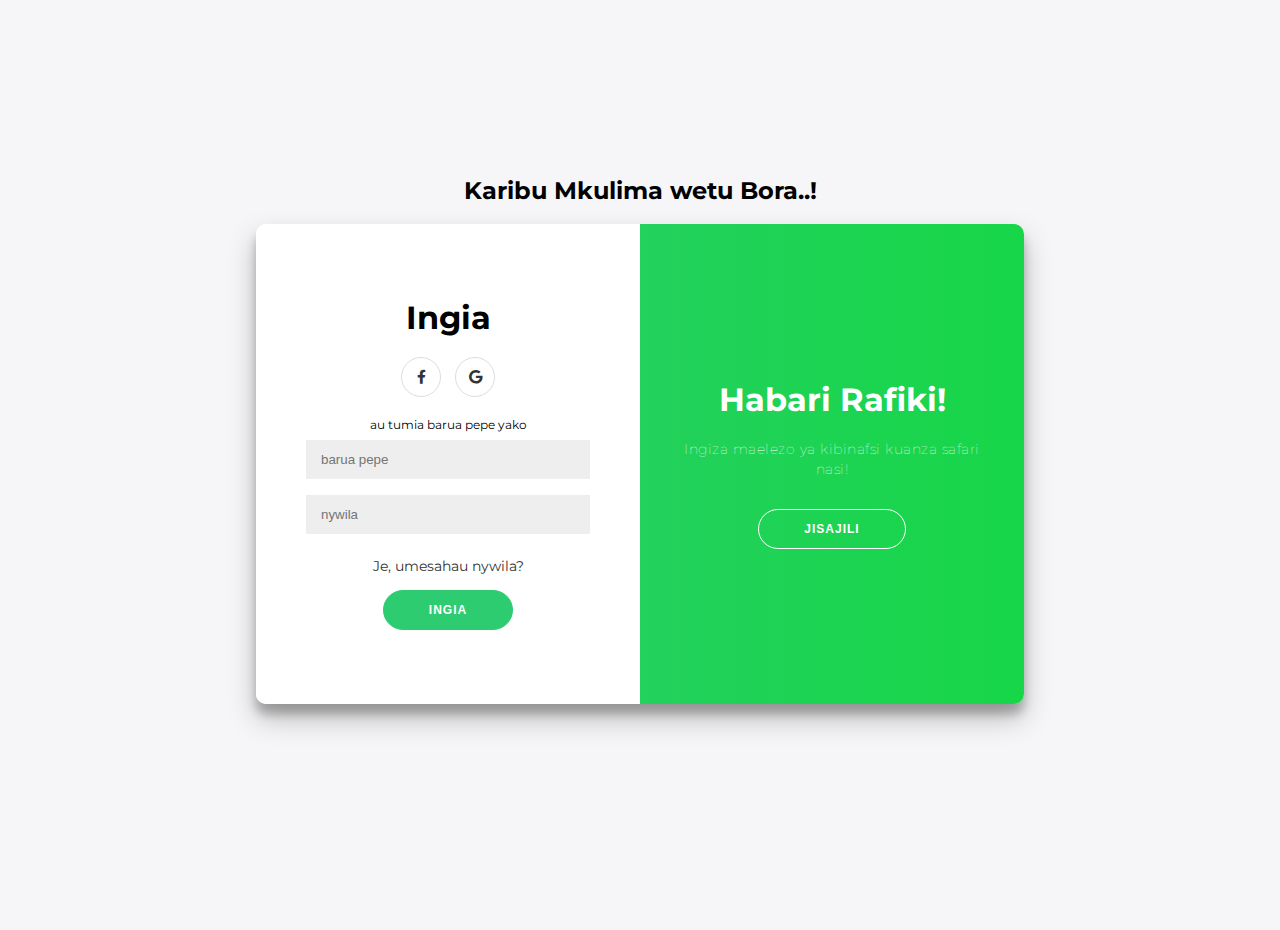
<file: index.html>
<!DOCTYPE html>
<html lang="en">
<head>
    <meta charset="UTF-8">
    <title>Login/Signup</title>
    <meta http-equiv="X-UA-Compatible" content="IE=edge">
    <meta name="viewport" content="width=device-width, initial-scale=1.0">
    <link rel="stylesheet" href="login_Signup.css">
    <link rel="stylesheet" href="https://cdnjs.cloudflare.com/ajax/libs/font-awesome/5.15.4/css/all.min.css" integrity="sha512-1ycn6IcaQQ40/MKBW2W4Rhis/DbILU74C1vSrLJxCq57o941Ym01SwNsOMqvEBFlcgUa6xLiPY/NS5R+E6ztJQ==" crossorigin="anonymous" referrerpolicy="no-referrer" />
</head>
<body>
<h2>Karibu Mkulima wetu Bora..!</h2>
<div class="container" id="container">
    <div class="form-container sign-up-container">
        <form action="#">
            <h1>Tengeneza Akaunti</h1>
            <div class="social-container">
                <a href="#" class="social"><i class="fab fa-facebook-f"></i></a>
                <a href="#" class="social"><i class="fab fa-google"></i></a>
<!--                <a href="#" class="social"><i class="fab fa-linkedin-in"></i></a>-->
            </div>
            <span>Au tumia barua pepe kujisajili</span>
            <input type="text" placeholder="jina" />
            <input type="email" placeholder="barua pepe" />
            <input type="password" placeholder="Nywila" />
            <button onclick="location.href='malipo.html';" type="button">Jisajili</button>
        </form>
    </div>
    <div class="form-container sign-in-container">
        <form action="#">
            <h1>Ingia</h1>
            <div class="social-container">
                <a href="#" class="social"><i class="fab fa-facebook-f"></i></a>
                <a href="#" class="social"><i class="fab fa-google"></i></a>
<!--                <a href="#" class="social"><i class="fab fa-linkedin-in"></i></a>-->
            </div>
            <span>au tumia barua pepe yako</span>
            <input type="email" placeholder="barua pepe" />
            <input type="password" placeholder="nywila" />
            <a href="#">Je, umesahau nywila?</a>
            <button onclick="location.href='malipo.html';" type="button">Ingia</button>
        </form>
    </div>
    <div class="overlay-container">
        <div class="overlay">
            <div class="overlay-panel overlay-left">
                <h1>Karibu Sana!</h1>
                <p>Ili kua pamoja nasi, Tafadhali Ingia na maelezo ya kibinafsi</p>
                <button class="ghost" id="signIn">Ingia</button>
            </div>
            <div class="overlay-panel overlay-right">
                <h1>Habari Rafiki!</h1>
                <p>Ingiza maelezo ya kibinafsi kuanza safari nasi!</p>
                <button class="ghost" id="signUp">Jisajili</button>
            </div>
        </div>
    </div>
</div>

<script src="login_Signup.js"></script>
</body>
</html>
</file>
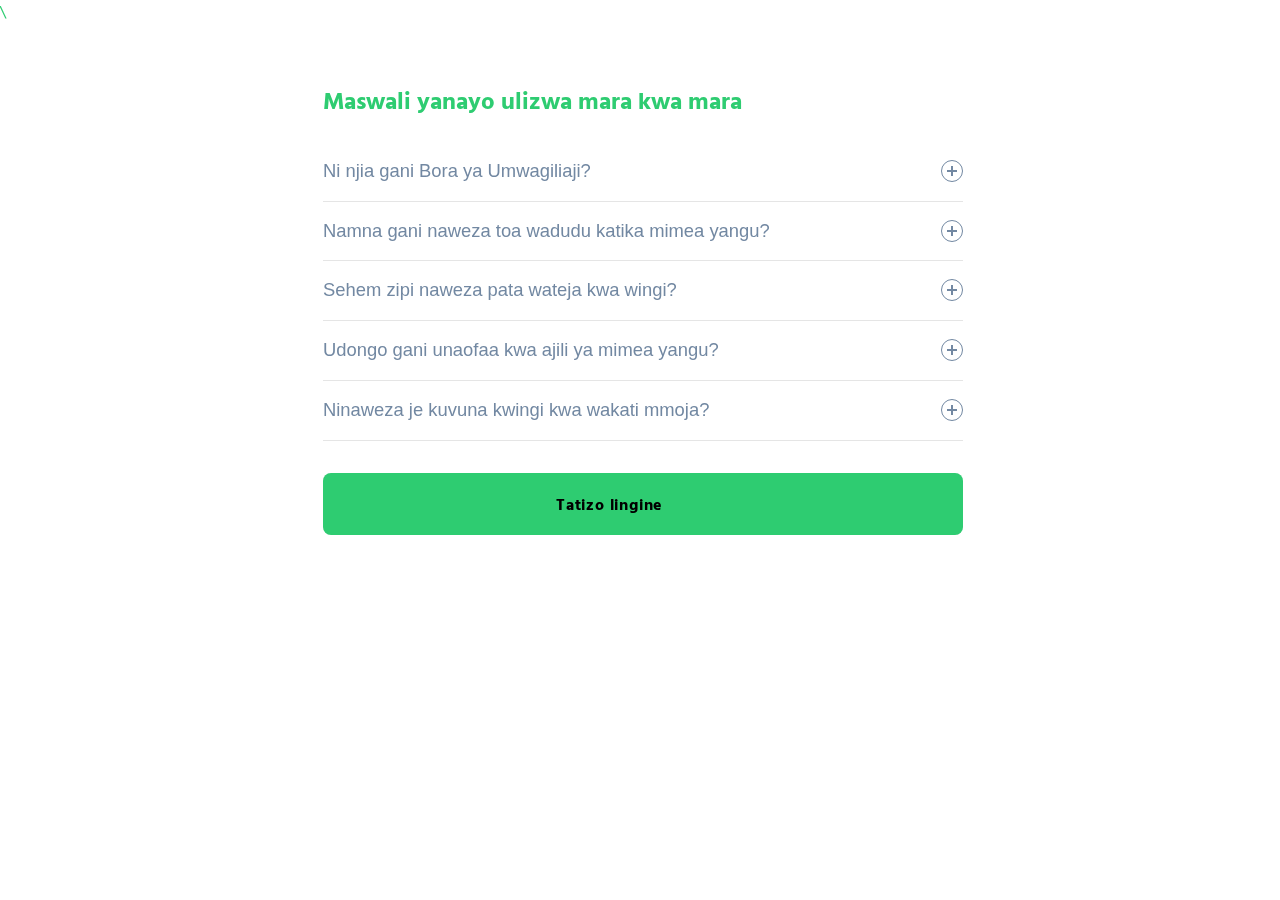
<file: faq.html>
<!DOCTYPE html>
<html lang="en" >
<head>
  <meta charset="UTF-8">
  <title>Maulizo</title>
  <link rel="stylesheet" href="./faq.css">
  <link rel='stylesheet' href='https://cdnjs.cloudflare.com/ajax/libs/font-awesome/5.15.3/css/all.min.css'>

</head>
<body>
<!-- partial:index.partial.html -->\

<div class="container">
    <div style="display: flex;  align-content: center; flex-direction: row">
      <h2>Maswali yanayo ulizwa mara kwa mara</h2>
      <!--    <div class="search-box">-->
      <!--      <button class="btn-search"><i class="fas fa-search"></i></button>-->
      <!--      <input type="text" class="input-search" placeholder="Type to Search...">-->
      <!--    </div>-->
    </div>
    <div class="accordion">
      <div class="accordion-item">
        <button id="accordion-button-1" aria-expanded="false"><span class="accordion-title">Ni njia gani Bora ya Umwagiliaji?</span><span class="icon" aria-hidden="true"></span></button>
        <div class="accordion-content">
          <p>Lorem ipsum dolor sit amet, consectetur adipiscing elit, sed do eiusmod tempor incididunt ut labore et dolore magna aliqua. Elementum sagittis vitae et leo duis ut. Ut tortor pretium viverra suspendisse potenti.</p>
        </div>
      </div>
      <div class="accordion-item">
        <button id="accordion-button-2" aria-expanded="false"><span class="accordion-title">Namna gani naweza toa wadudu katika mimea yangu?</span><span class="icon" aria-hidden="true"></span></button>
        <div class="accordion-content">
          <p>Lorem ipsum dolor sit amet, consectetur adipiscing elit, sed do eiusmod tempor incididunt ut labore et dolore magna aliqua. Elementum sagittis vitae et leo duis ut. Ut tortor pretium viverra suspendisse potenti.</p>
        </div>
      </div>
      <div class="accordion-item">
        <button id="accordion-button-3" aria-expanded="false"><span class="accordion-title">Sehem zipi naweza pata wateja kwa wingi?</span><span class="icon" aria-hidden="true"></span></button>
        <div class="accordion-content">
          <p>Lorem ipsum dolor sit amet, consectetur adipiscing elit, sed do eiusmod tempor incididunt ut labore et dolore magna aliqua. Elementum sagittis vitae et leo duis ut. Ut tortor pretium viverra suspendisse potenti.</p>
        </div>
      </div>
      <div class="accordion-item">
        <button id="accordion-button-4" aria-expanded="false"><span class="accordion-title">Udongo gani unaofaa kwa ajili ya mimea yangu?</span><span class="icon" aria-hidden="true"></span></button>
        <div class="accordion-content">
          <p>Lorem ipsum dolor sit amet, consectetur adipiscing elit, sed do eiusmod tempor incididunt ut labore et dolore magna aliqua. Elementum sagittis vitae et leo duis ut. Ut tortor pretium viverra suspendisse potenti.</p>
        </div>
      </div>
      <div class="accordion-item">
        <button id="accordion-button-5" aria-expanded="false"><span class="accordion-title">Ninaweza je kuvuna kwingi kwa wakati mmoja?</span><span class="icon" aria-hidden="true"></span></button>
        <div class="accordion-content">
          <p>Lorem ipsum dolor sit amet, consectetur adipiscing elit, sed do eiusmod tempor incididunt ut labore et dolore magna aliqua. Elementum sagittis vitae et leo duis ut. Ut tortor pretium viverra suspendisse potenti.</p>
        </div>
      </div>
    </div>
    <button class="button button--mimas" type="button" onclick="location.href='maulizo.html';">
      <span style="margin-right: 40px">Tatizo lingine </span>
      <i class="fas fa-arrow-right" style="color: #4d5974; font-size: 24px;"></i>
    </button>
</div>

<!-- partial -->
  <script src='https://code.jquery.com/jquery-3.2.1.min.js'></script><script  src="./faq.js"></script>
 <script src='https://cdnjs.cloudflare.com/ajax/libs/jquery/2.1.3/jquery.min.js'></script><script  src="./header.js"></script>
</body>
</html>
</file>
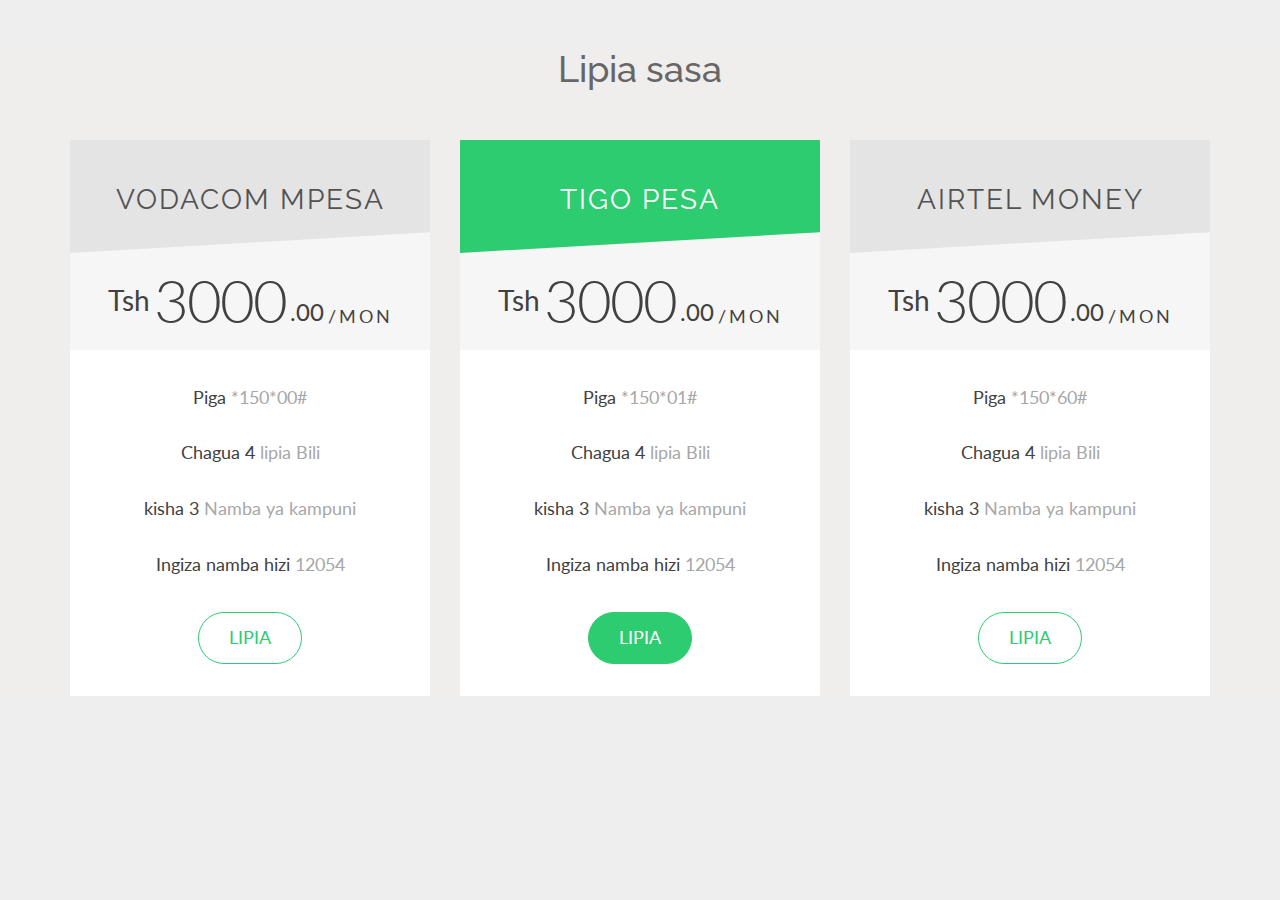
<file: malipo.html>
<!DOCTYPE html>
<html lang="en" >
<head>
  <meta charset="UTF-8">
  <title>malipo</title>
  <meta name="viewport" content="width=device-width, initial-scale=1"><link rel='stylesheet' href='https://maxcdn.bootstrapcdn.com/font-awesome/4.5.0/css/font-awesome.min.css'>
<link rel='stylesheet' href='https://maxcdn.bootstrapcdn.com/bootstrap/3.3.5/css/bootstrap.min.css'><link rel="stylesheet" href="./malipo.css">

</head>
<body>
<!-- partial:index.partial.html -->
<div id="generic_price_table">   
<section>
        <div class="container">
            <div class="row">
                <div class="col-md-12">
                    <!--PRICE HEADING START-->
                    <div class="price-heading clearfix">
                        <h1>Lipia sasa</h1>
                    </div>
                    <!--//PRICE HEADING END-->
                </div>
            </div>
        </div>
        <div class="container">
            
            <!--BLOCK ROW START-->
            <div class="row">
                <div class="col-md-4">
                
                	<!--PRICE CONTENT START-->
                    <div class="generic_content clearfix">

                        <!--HEAD PRICE DETAIL START-->
                        <div class="generic_head_price clearfix">

                            <!--HEAD CONTENT START-->
                            <div class="generic_head_content clearfix">

                            	<!--HEAD START-->
                                <div class="head_bg"></div>
                                <div class="head">
                                    <span>Vodacom Mpesa</span>
                                </div>
                                <!--//HEAD END-->

                            </div>
                            <!--//HEAD CONTENT END-->

                            <!--PRICE START-->
                            <div class="generic_price_tag clearfix">
                                <span class="price">
                                    <span class="sign">Tsh</span>
                                    <span class="currency">3000</span>
                                    <span class="cent">.00</span>
                                    <span class="month">/MON</span>
                                </span>
                            </div>
                            <!--//PRICE END-->

                        </div>
                        <!--//HEAD PRICE DETAIL END-->

                        <!--FEATURE LIST START-->
                        <div class="generic_feature_list">
                        	<ul>
                            	<li><span>Piga</span>  *150*00#</li>
                                <li><span>Chagua 4</span>  lipia Bili</li>
                                <li><span>kisha 3</span>  Namba ya kampuni</li>
                                <li><span>Ingiza namba hizi</span> 12054</li>
<!--                                <li><span>24/7</span> Support</li>-->
                            </ul>
                        </div>
                        <!--//FEATURE LIST END-->

                        <!--BUTTON START-->
                        <div class="generic_price_btn clearfix">
                        	<a class="" href="success.html">Lipia</a>
                        </div>
                        <!--//BUTTON END-->

                    </div>
                    <!--//PRICE CONTENT END-->

                </div>
                
                <div class="col-md-4">
                
                	<!--PRICE CONTENT START-->
                    <div class="generic_content active clearfix">
                        
                        <!--HEAD PRICE DETAIL START-->
                        <div class="generic_head_price clearfix">
                        
                            <!--HEAD CONTENT START-->
                            <div class="generic_head_content clearfix">
                            
                            	<!--HEAD START-->
                                <div class="head_bg"></div>
                                <div class="head">
                                    <span>Tigo Pesa</span>
                                </div>
                                <!--//HEAD END-->
                                
                            </div>
                            <!--//HEAD CONTENT END-->
                            
                            <!--PRICE START-->
                            <div class="generic_price_tag clearfix">	
                                 <span class="price">
                                    <span class="sign">Tsh</span>
                                    <span class="currency">3000</span>
                                    <span class="cent">.00</span>
                                    <span class="month">/MON</span>
                                </span>
                            </div>
                            <!--//PRICE END-->
                            
                        </div>                            
                        <!--//HEAD PRICE DETAIL END-->
                        
                        <!--FEATURE LIST START-->
                        <div class="generic_feature_list">
                            <ul>
                                <li><span>Piga</span>  *150*01#</li>
                                <li><span>Chagua 4</span>  lipia Bili</li>
                                <li><span>kisha 3</span>  Namba ya kampuni</li>
                                <li><span>Ingiza namba hizi</span> 12054</li>
                                <!--                                <li><span>24/7</span> Support</li>-->
                            </ul>
                        </div>
                        <!--//FEATURE LIST END-->
                        
                        <!--BUTTON START-->
                        <div class="generic_price_btn clearfix">
                        	<a class="" href="success.html">Lipia</a>
                        </div>
                        <!--//BUTTON END-->
                        
                    </div>
                    <!--//PRICE CONTENT END-->
                        
                </div>
                <div class="col-md-4">

                	<!--PRICE CONTENT START-->
                    <div class="generic_content clearfix">

                        <!--HEAD PRICE DETAIL START-->
                        <div class="generic_head_price clearfix">

                            <!--HEAD CONTENT START-->
                            <div class="generic_head_content clearfix">

                            	<!--HEAD START-->
                                <div class="head_bg"></div>
                                <div class="head">
                                    <span>Airtel Money</span>
                                </div>
                                <!--//HEAD END-->

                            </div>
                            <!--//HEAD CONTENT END-->

                            <!--PRICE START-->
                            <div class="generic_price_tag clearfix">
                                <span class="price">
                                    <span class="sign">Tsh</span>
                                    <span class="currency">3000</span>
                                    <span class="cent">.00</span>
                                    <span class="month">/MON</span>
                                </span>
                            </div>
                            <!--//PRICE END-->

                        </div>
                        <!--//HEAD PRICE DETAIL END-->

                        <!--FEATURE LIST START-->
                        <div class="generic_feature_list">
                            <ul>
                                <li><span>Piga</span>  *150*60#</li>
                                <li><span>Chagua 4</span>  lipia Bili</li>
                                <li><span>kisha 3</span>  Namba ya kampuni</li>
                                <li><span>Ingiza namba hizi</span> 12054</li>
                                <!--                                <li><span>24/7</span> Support</li>-->
                            </ul>
                        </div>
                        <!--//FEATURE LIST END-->

                        <!--BUTTON START-->
                        <div class="generic_price_btn clearfix">
                        	<a class="" href="success.html">Lipia</a>
                        </div>
                        <!--//BUTTON END-->

                    </div>
                    <!--//PRICE CONTENT END-->

                </div>
            </div>	
            <!--//BLOCK ROW END-->
            
        </div>
    </section>
</div>
<!-- partial -->
  
</body>
</html>
</file>
<file: login_Signup.css>
@import url('https://fonts.googleapis.com/css?family=Montserrat:400,800');

* {
    box-sizing: border-box;
}

body {
    background: #f6f5f7;
    display: flex;
    justify-content: center;
    align-items: center;
    flex-direction: column;
    font-family: 'Montserrat', sans-serif;
    height: 100vh;
    margin: -20px 0 50px;
}

h1 {
    font-weight: bold;
    margin: 0;
}

h2 {
    text-align: center;
}

p {
    font-size: 14px;
    font-weight: 100;
    line-height: 20px;
    letter-spacing: 0.5px;
    margin: 20px 0 30px;
}

span {
    font-size: 12px;
}

a {
    color: #333;
    font-size: 14px;
    text-decoration: none;
    margin: 15px 0;
}

button {
    border-radius: 20px;
    border: 1px solid#2ECC71;
    background-color: #2ECC71;
    color: #FFFFFF;
    font-size: 12px;
    font-weight: bold;
    padding: 12px 45px;
    letter-spacing: 1px;
    text-transform: uppercase;
    transition: transform 80ms ease-in;
}

button:active {
    transform: scale(0.95);
}

button:focus {
    outline: none;
}

button.ghost {
    background-color: transparent;
    border-color: #FFFFFF;
}

form {
    background-color: #FFFFFF;
    display: flex;
    align-items: center;
    justify-content: center;
    flex-direction: column;
    padding: 0 50px;
    height: 100%;
    text-align: center;
}

input {
    background-color: #eee;
    border: none;
    padding: 12px 15px;
    margin: 8px 0;
    width: 100%;
}

.container {
    background-color: #fff;
    border-radius: 10px;
    box-shadow: 0 14px 28px rgba(0,0,0,0.25),
    0 10px 10px rgba(0,0,0,0.22);
    position: relative;
    overflow: hidden;
    width: 768px;
    max-width: 100%;
    min-height: 480px;
}

.form-container {
    position: absolute;
    top: 0;
    height: 100%;
    transition: all 0.6s ease-in-out;
}

.sign-in-container {
    left: 0;
    width: 50%;
    z-index: 2;
}

.container.right-panel-active .sign-in-container {
    transform: translateX(100%);
}

.sign-up-container {
    left: 0;
    width: 50%;
    opacity: 0;
    z-index: 1;
}

.container.right-panel-active .sign-up-container {
    transform: translateX(100%);
    opacity: 1;
    z-index: 5;
    animation: show 0.6s;
}

@keyframes show {
    0%, 49.99% {
        opacity: 0;
        z-index: 1;
    }

    50%, 100% {
        opacity: 1;
        z-index: 5;
    }
}

.overlay-container {
    position: absolute;
    top: 0;
    left: 50%;
    width: 50%;
    height: 100%;
    overflow: hidden;
    transition: transform 0.6s ease-in-out;
    z-index: 100;
}

.container.right-panel-active .overlay-container{
    transform: translateX(-100%);
}

.overlay {
    background: #2ECC71;
    background: -webkit-linear-gradient(to right, #2ECC71, #17D648);
    background: linear-gradient(to right, #2ECC71,#17D648);
    background-repeat: no-repeat;
    background-size: cover;
    background-position: 0 0;
    color: #FFFFFF;
    position: relative;
    left: -100%;
    height: 100%;
    width: 200%;
    transform: translateX(0);
    transition: transform 0.6s ease-in-out;
}

.container.right-panel-active .overlay {
    transform: translateX(50%);
}

.overlay-panel {
    position: absolute;
    display: flex;
    align-items: center;
    justify-content: center;
    flex-direction: column;
    padding: 0 40px;
    text-align: center;
    top: 0;
    height: 100%;
    width: 50%;
    transform: translateX(0);
    transition: transform 0.6s ease-in-out;
}

.overlay-left {
    transform: translateX(-20%);
}

.container.right-panel-active .overlay-left {
    transform: translateX(0);
}

.overlay-right {
    right: 0;
    transform: translateX(0);
}

.container.right-panel-active .overlay-right {
    transform: translateX(20%);
}

.social-container {
    margin: 20px 0;
}

.social-container a {
    border: 1px solid #DDDDDD;
    border-radius: 50%;
    display: inline-flex;
    justify-content: center;
    align-items: center;
    margin: 0 5px;
    height: 40px;
    width: 40px;
}

footer {
    background-color: #222;
    color: #fff;
    font-size: 14px;
    bottom: 0;
    position: fixed;
    left: 0;
    right: 0;
    text-align: center;
    z-index: 999;
}

footer p {
    margin: 10px 0;
}

footer i {
    color: red;
}

footer a {
    color: #3c97bf;
    text-decoration: none;
}
</file>
<file: faq.css>
@import url("https://fonts.googleapis.com/css?family=Hind:300,400&display=swap");
* {
  box-sizing: border-box;
}
*::before, *::after {
  box-sizing: border-box;
}

body {
  margin: 0;
  padding: 0;
  font-family: "Hind", sans-serif;
  background: #fff;
  color:  #2ECC71;
  display: flex;
  min-height: 100vh;
}

.container {
  margin: 0 auto;
  padding: 4rem;
  width: 48rem;
}

.accordion .accordion-item {
  border-bottom: 1px solid #e5e5e5;
}
.accordion .accordion-item button[aria-expanded=true] {
  border-bottom: 1px solid #03b5d2;
}
.accordion button {
  position: relative;
  display: block;
  text-align: left;
  width: 100%;
  padding: 1em 0;
  color: #7288a2;
  font-size: 1.15rem;
  font-weight: 400;
  border: none;
  background: none;
  outline: none;
}
.accordion button:hover, .accordion button:focus {
  cursor: pointer;
  color: #03b5d2;
}
.accordion button:hover::after, .accordion button:focus::after {
  cursor: pointer;
  color: #03b5d2;
  border: 1px solid #03b5d2;
}
.accordion button .accordion-title {
  padding: 1em 1.5em 1em 0;
}
.accordion button .icon {
  display: inline-block;
  position: absolute;
  top: 18px;
  right: 0;
  width: 22px;
  height: 22px;
  border: 1px solid;
  border-radius: 22px;
}
.accordion button .icon::before {
  display: block;
  position: absolute;
  content: "";
  top: 9px;
  left: 5px;
  width: 10px;
  height: 2px;
  background: currentColor;
}
.accordion button .icon::after {
  display: block;
  position: absolute;
  content: "";
  top: 5px;
  left: 9px;
  width: 2px;
  height: 10px;
  background: currentColor;
}
.accordion button[aria-expanded=true] {
  color: #03b5d2;
}
.accordion button[aria-expanded=true] .icon::after {
  width: 0;
}
.accordion button[aria-expanded=true] + .accordion-content {
  opacity: 1;
  max-height: 9em;
  transition: all 200ms linear;
  will-change: opacity, max-height;
}
.accordion .accordion-content {
  opacity: 0;
  max-height: 0;
  overflow: hidden;
  transition: opacity 200ms linear, max-height 200ms linear;
  will-change: opacity, max-height;
}
.accordion .accordion-content p {
  font-size: 1rem;
  font-weight: 300;
  margin: 2em 0;
}
.button {
  pointer-events: auto;
  cursor: pointer;
  background: #e7e7e7;
  width: 100%;
  border: none;
  padding: 1rem 3rem;
  margin-top: 2rem;
  /*margin-left: 6rem;*/
  font-family: inherit;
  font-size: inherit;
  position: relative;
  display: inline-block;
  color:  #2ECC71;
}

.button::before,
.button::after {
  position: absolute;
  top: 0;
  left: 0;
  width: 100%;
  height: 100%;
}
.button--mimas {
  /*text-transform: uppercase;*/
  letter-spacing: 0.05rem;
  font-weight: 700;
  font-size: 1rem;
  border-radius: 0.5rem;
  overflow: hidden;
  color: #2ECC71;
  background: #e7e7e7;
  align-items: center;
}

.button--mimas span {
  position: relative;
  mix-blend-mode: difference;
  /*color: white;*/
}

.button--mimas::before {
  content: '';
  background:  #2ECC71;
  width: 120%;
  left: -10%;
  color: white;
  transform: skew(30deg);
  transition: transform 0.4s cubic-bezier(0.3, 1, 0.8, 1);
}

.button--mimas:hover::before {
  transform: translate3d(100%,0,0);
}
.search-box{
  width: fit-content;
  height: fit-content;
  position: relative;
}
.input-search{
  height: 50px;
  width: 50px;
  border-style: none;
  font-size: 18px;
  letter-spacing: 2px;
  outline: none;
  border-radius: 25px;
  transition: all .5s ease-in-out;
  background-color:  #2ECC71;
  padding: 10px 40px 10px 10px;
  color:  #2ECC71;
}
.input-search::placeholder{
  /*color:rgba(255,255,255,.5);*/
  color: #4d5974;
  font-size: 18px;
  letter-spacing: 2px;
  font-weight: 100;
}
.btn-search{
  width: 50px;
  height: 50px;
  border-style: none;
  font-size: 20px;
  font-weight: bold;
  outline: none;
  cursor: pointer;
  border-radius: 50%;
  position: absolute;
  right: 0px;
  color:#ffffff ;
  background-color:transparent;
  pointer-events: painted;
}
.btn-search:focus ~ .input-search{
  width: 300px;
  border-radius: 0px;
  background-color: transparent;
  border-bottom:1px solid rgba(255,255,255,.5);
  transition: all 500ms cubic-bezier(0, 0.110, 0.35, 2);
}
.input-search:focus{
  width: 300px;
  border-radius: 0px;
  background-color: transparent;
  border-bottom:1px solid rgba(255,255,255,.5);
  transition: all 500ms cubic-bezier(0, 0.110, 0.35, 2);
}
a{text-decoration:none;color:#fff}
#header{background:#1E262D;width:100%;position:relative}
#header:after{content:"";clear:both;display:block}
.search{float:right;padding:30px}
input{border:none;padding:10px;border-radius:20px}
.logo{float:left;padding:26px 0 26px}
.logo a{font-size:28px;display:block;padding:0 0 0 20px}
nav{float:right;}
nav>ul{float:left;position:relative}
nav li{list-style:none;float:left}
nav .dropdown{position:relative}
nav li a{float:left;padding:35px}
nav li a:hover{background:#2C3E50}
nav li ul{display:none}
nav li:hover ul{display:inline}
nav li li{float:none}
nav .dropdown ul{position:absolute;left:0;top:100%;background:#fff;padding:20px 0;border-bottom:3px solid #34495e}
nav .dropdown li{white-space:nowrap}
nav .dropdown li a{padding:10px 35px;font-size:13px;min-width:200px}
nav .mega-dropdown{width:100%;position:absolute;top:100%;left:0;background:#fff;overflow:hidden;padding:20px 35px;border-bottom:3px solid #34495e}
nav li li a{float:none;color:#333;display:block;padding:8px 10px;border-radius:3px;font-size:13px}
nav li li a:hover{background:#bdc3c7;background:#FAFBFB}
.mega-col{width:25%;float:left}
#menu-icon{position:absolute;right:0;top:50%;margin-top:-12px;margin-right:30px;display:none}
#menu-icon span{border:2px solid #fff;width:30px;margin-bottom:5px;display:block;-webkit-transition:all .2s;transition:all .1s}
@media only screen and (max-width: 1170px) {
  nav >ul>li >a{padding:35px 15px}
}
@media only screen and (min-width: 960px) {
  nav{display:block!important}
}
@media only screen and (max-width: 959px) {
  nav{display:none;width:100%;clear:both;float:none;max-height:400px;overflow-y:scroll}
  #menu-icon{display:inline;top:45px;cursor:pointer}
  #menu-icon.active .first{transform:rotate(45deg);-webkit-transform:rotate(45deg);margin-top:10px}
  #menu-icon.active .second{transform:rotate(135deg);-webkit-transform:rotate(135deg);position:relative;top:-9px;}
  #menu-icon.active .third{display:none}
  .search{float:none}
  .search input{width:100%}
  nav{padding:10px}
  nav ul{float:none}
  nav li{float:none}
  nav ul li a{float:none;padding:8px;display:block}
  #header nav ul ul{display:block;position:static;background:none;border:none;padding:0}
  #header nav a{color:#fff;padding:8px}
  #header nav a:hover{background:#fff;color:#333;border-radius:3px}
  #header nav ul li li a:before{content:"- "}
  .mega-col{width:100%}
}
</file>
<file: malipo.css>
/* ======================== */
/*   Syed Sahar Ali Raza   	*/
/* ========================	*/
@import url(https://fonts.googleapis.com/css?family=Lato:400,100,100italic,300,300italic,400italic,700italic,700,900italic,900);
@import url(https://fonts.googleapis.com/css?family=Raleway:400,100,200,300,500,600,700,800,900);
@import url(https://fonts.googleapis.com/css?family=Raleway:400,100,200,300,500,600,700,800,900);
body{background-color:#eee;}

#generic_price_table{
	background-color: #f0eded;
}

/*PRICE COLOR CODE START*/
#generic_price_table .generic_content{
	background-color: #fff;
}

#generic_price_table .generic_content .generic_head_price{
	background-color: #f6f6f6;
}

#generic_price_table .generic_content .generic_head_price .generic_head_content .head_bg{
	border-color: #e4e4e4 rgba(0, 0, 0, 0) rgba(0, 0, 0, 0) #e4e4e4;
}

#generic_price_table .generic_content .generic_head_price .generic_head_content .head span{
	color: #525252;
}

#generic_price_table .generic_content .generic_head_price .generic_price_tag .price .sign{
    color: #414141;
}

#generic_price_table .generic_content .generic_head_price .generic_price_tag .price .currency{
    color: #414141;
}

#generic_price_table .generic_content .generic_head_price .generic_price_tag .price .cent{
    color: #414141;
}

#generic_price_table .generic_content .generic_head_price .generic_price_tag .month{
    color: #414141;
}

#generic_price_table .generic_content .generic_feature_list ul li{	
	color: #a7a7a7;
}

#generic_price_table .generic_content .generic_feature_list ul li span{
	color: #414141;
}
#generic_price_table .generic_content .generic_feature_list ul li:hover{
	background-color: #E4E4E4;
	border-left: 5px solid #2ECC71;
}

#generic_price_table .generic_content .generic_price_btn a{
	border: 1px solid #2ECC71;
    color: #2ECC71;
} 

#generic_price_table .generic_content.active .generic_head_price .generic_head_content .head_bg,
#generic_price_table .generic_content:hover .generic_head_price .generic_head_content .head_bg{
	border-color: #2ECC71 rgba(0, 0, 0, 0) rgba(0, 0, 0, 0) #2ECC71;
	color: #fff;
}

#generic_price_table .generic_content:hover .generic_head_price .generic_head_content .head span,
#generic_price_table .generic_content.active .generic_head_price .generic_head_content .head span{
	color: #fff;
}

#generic_price_table .generic_content:hover .generic_price_btn a,
#generic_price_table .generic_content.active .generic_price_btn a{
	background-color:#2ECC71;
	color: #fff;
} 
#generic_price_table{
	margin: 50px 0 50px 0;
    font-family: 'Raleway', sans-serif;
}
.row .table{
    padding: 28px 0;
}

/*PRICE BODY CODE START*/

#generic_price_table .generic_content{
	overflow: hidden;
	position: relative;
	text-align: center;
}

#generic_price_table .generic_content .generic_head_price {
	margin: 0 0 20px 0;
}

#generic_price_table .generic_content .generic_head_price .generic_head_content{
	margin: 0 0 50px 0;
}

#generic_price_table .generic_content .generic_head_price .generic_head_content .head_bg{
    border-style: solid;
    border-width: 90px 1411px 23px 399px;
	position: absolute;
}

#generic_price_table .generic_content .generic_head_price .generic_head_content .head{
	padding-top: 40px;
	position: relative;
	z-index: 1;
}

#generic_price_table .generic_content .generic_head_price .generic_head_content .head span{
    font-family: "Raleway",sans-serif;
    font-size: 28px;
    font-weight: 400;
    letter-spacing: 2px;
    margin: 0;
    padding: 0;
    text-transform: uppercase;
}

#generic_price_table .generic_content .generic_head_price .generic_price_tag{
	padding: 0 0 20px;
}

#generic_price_table .generic_content .generic_head_price .generic_price_tag .price{
	display: block;
}

#generic_price_table .generic_content .generic_head_price .generic_price_tag .price .sign{
    display: inline-block;
    font-family: "Lato",sans-serif;
    font-size: 28px;
    font-weight: 400;
    vertical-align: middle;
}

#generic_price_table .generic_content .generic_head_price .generic_price_tag .price .currency{
    font-family: "Lato",sans-serif;
    font-size: 60px;
    font-weight: 300;
    letter-spacing: -2px;
    line-height: 60px;
    padding: 0;
    vertical-align: middle;
}

#generic_price_table .generic_content .generic_head_price .generic_price_tag .price .cent{
    display: inline-block;
    font-family: "Lato",sans-serif;
    font-size: 24px;
    font-weight: 400;
    vertical-align: bottom;
}

#generic_price_table .generic_content .generic_head_price .generic_price_tag .month{
    font-family: "Lato",sans-serif;
    font-size: 18px;
    font-weight: 400;
    letter-spacing: 3px;
    vertical-align: bottom;
}

#generic_price_table .generic_content .generic_feature_list ul{
	list-style: none;
	padding: 0;
	margin: 0;
}

#generic_price_table .generic_content .generic_feature_list ul li{
	font-family: "Lato",sans-serif;
	font-size: 18px;
	padding: 15px 0;
	transition: all 0.3s ease-in-out 0s;
}
#generic_price_table .generic_content .generic_feature_list ul li:hover{
	transition: all 0.3s ease-in-out 0s;
	-moz-transition: all 0.3s ease-in-out 0s;
	-ms-transition: all 0.3s ease-in-out 0s;
	-o-transition: all 0.3s ease-in-out 0s;
	-webkit-transition: all 0.3s ease-in-out 0s;

}
#generic_price_table .generic_content .generic_feature_list ul li .fa{
	padding: 0 10px;
}
#generic_price_table .generic_content .generic_price_btn{
	margin: 20px 0 32px;
}

#generic_price_table .generic_content .generic_price_btn a{
    border-radius: 50px;
	-moz-border-radius: 50px;
	-ms-border-radius: 50px;
	-o-border-radius: 50px;
	-webkit-border-radius: 50px;
    display: inline-block;
    font-family: "Lato",sans-serif;
    font-size: 18px;
    outline: medium none;
    padding: 12px 30px;
    text-decoration: none;
    text-transform: uppercase;
}

#generic_price_table .generic_content,
#generic_price_table .generic_content:hover,
#generic_price_table .generic_content .generic_head_price .generic_head_content .head_bg,
#generic_price_table .generic_content:hover .generic_head_price .generic_head_content .head_bg,
#generic_price_table .generic_content .generic_head_price .generic_head_content .head h2,
#generic_price_table .generic_content:hover .generic_head_price .generic_head_content .head h2,
#generic_price_table .generic_content .price,
#generic_price_table .generic_content:hover .price,
#generic_price_table .generic_content .generic_price_btn a,
#generic_price_table .generic_content:hover .generic_price_btn a{
	transition: all 0.3s ease-in-out 0s;
	-moz-transition: all 0.3s ease-in-out 0s;
	-ms-transition: all 0.3s ease-in-out 0s;
	-o-transition: all 0.3s ease-in-out 0s;
	-webkit-transition: all 0.3s ease-in-out 0s;
} 
@media (max-width: 320px) {	
}

@media (max-width: 767px) {
	#generic_price_table .generic_content{
		margin-bottom:75px;
	}
}
@media (min-width: 768px) and (max-width: 991px) {
	#generic_price_table .col-md-3{
		float:left;
		width:50%;
	}
	
	#generic_price_table .col-md-4{
		float:left;
		width:50%;
	}
	
	#generic_price_table .generic_content{
		margin-bottom:75px;
	}
}
@media (min-width: 992px) and (max-width: 1199px) {
}
@media (min-width: 1200px) {
}
#generic_price_table_home{
	 font-family: 'Raleway', sans-serif;
}

.text-center h1,
.text-center h1 a{
	color: #7885CB;
	font-size: 30px;
	font-weight: 300;
	text-decoration: none;
}
.demo-pic{
	margin: 0 auto;
}
.demo-pic:hover{
	opacity: 0.7;
}

#generic_price_table_home ul{
	margin: 0 auto;
	padding: 0;
	list-style: none;
	display: table;
}
#generic_price_table_home li{
	float: left;
}
#generic_price_table_home li + li{
	margin-left: 10px;
	padding-bottom: 10px;
}
#generic_price_table_home li a{
	display: block;
	width: 50px;
	height: 50px;
	font-size: 0px;
}
#generic_price_table_home .blue{
	background: #3498DB;
	transition: all 0.3s ease-in-out 0s;
}
#generic_price_table_home .emerald{
	background: #2ECC71;
	transition: all 0.3s ease-in-out 0s;
}
#generic_price_table_home .grey{
	background: #7F8C8D;
	transition: all 0.3s ease-in-out 0s;
}
#generic_price_table_home .midnight{
	background: #34495E;
	transition: all 0.3s ease-in-out 0s;
}
#generic_price_table_home .orange{
	background: #E67E22;
	transition: all 0.3s ease-in-out 0s;
}
#generic_price_table_home .purple{
	background: #9B59B6;
	transition: all 0.3s ease-in-out 0s;
}
#generic_price_table_home .red{
	background: #2ECC71;
	transition:all 0.3s ease-in-out 0s;
}
#generic_price_table_home .turquoise{
	background: #1ABC9C;
	transition: all 0.3s ease-in-out 0s;
}

#generic_price_table_home .blue:hover,
#generic_price_table_home .emerald:hover,
#generic_price_table_home .grey:hover,
#generic_price_table_home .midnight:hover,
#generic_price_table_home .orange:hover,
#generic_price_table_home .purple:hover,
#generic_price_table_home .red:hover,
#generic_price_table_home .turquoise:hover{
	border-bottom-left-radius: 50px;
    border-bottom-right-radius: 50px;
    border-top-left-radius: 50px;
    border-top-right-radius: 50px;
	transition: all 0.3s ease-in-out 0s;
}
#generic_price_table_home .divider{
	border-bottom: 1px solid #ddd;
	margin-bottom: 20px;
	padding: 20px;
}
#generic_price_table_home .divider span{
	width: 100%;
	display: table;
	height: 2px;
	background: #ddd;
	margin: 50px auto;
	line-height: 2px;
}
#generic_price_table_home .itemname{
	text-align: center;
	font-size: 50px ;
	padding: 50px 0 20px ;
	border-bottom: 1px solid #ddd;
	margin-bottom: 40px;
	text-decoration: none;
    font-weight: 300;
}
#generic_price_table_home .itemnametext{
    text-align: center;
    font-size: 20px;
    padding-top: 5px;
    text-transform: uppercase;
    display: inline-block;
}
#generic_price_table_home .footer{
	padding:40px 0;
}

.price-heading{
    text-align: center;
}
.price-heading h1{
	color: #666;
	margin: 0;
	padding: 0 0 50px 0;
}
.demo-button {
    background-color: #333333;
    color: #ffffff;
    display: table;
    font-size: 20px;
    margin-left: auto;
    margin-right: auto;
    margin-top: 20px;
    margin-bottom: 50px;
    outline-color: -moz-use-text-color;
    outline-style: none;
    outline-width: medium ;
    padding: 10px;
    text-align: center;
    text-transform: uppercase;
}
.bottom_btn{
	background-color: #333333;
    color: #ffffff;
    display: table;
    font-size: 28px;
    margin: 60px auto 20px;
    padding: 10px 25px;
    text-align: center;
    text-transform: uppercase;
}
.demo-button:hover{
	background-color: #666;
	color: #FFF;
	text-decoration:none;
	
}
.bottom_btn:hover{
	background-color: #666;
	color: #FFF;
	text-decoration:none;
}
</file>
